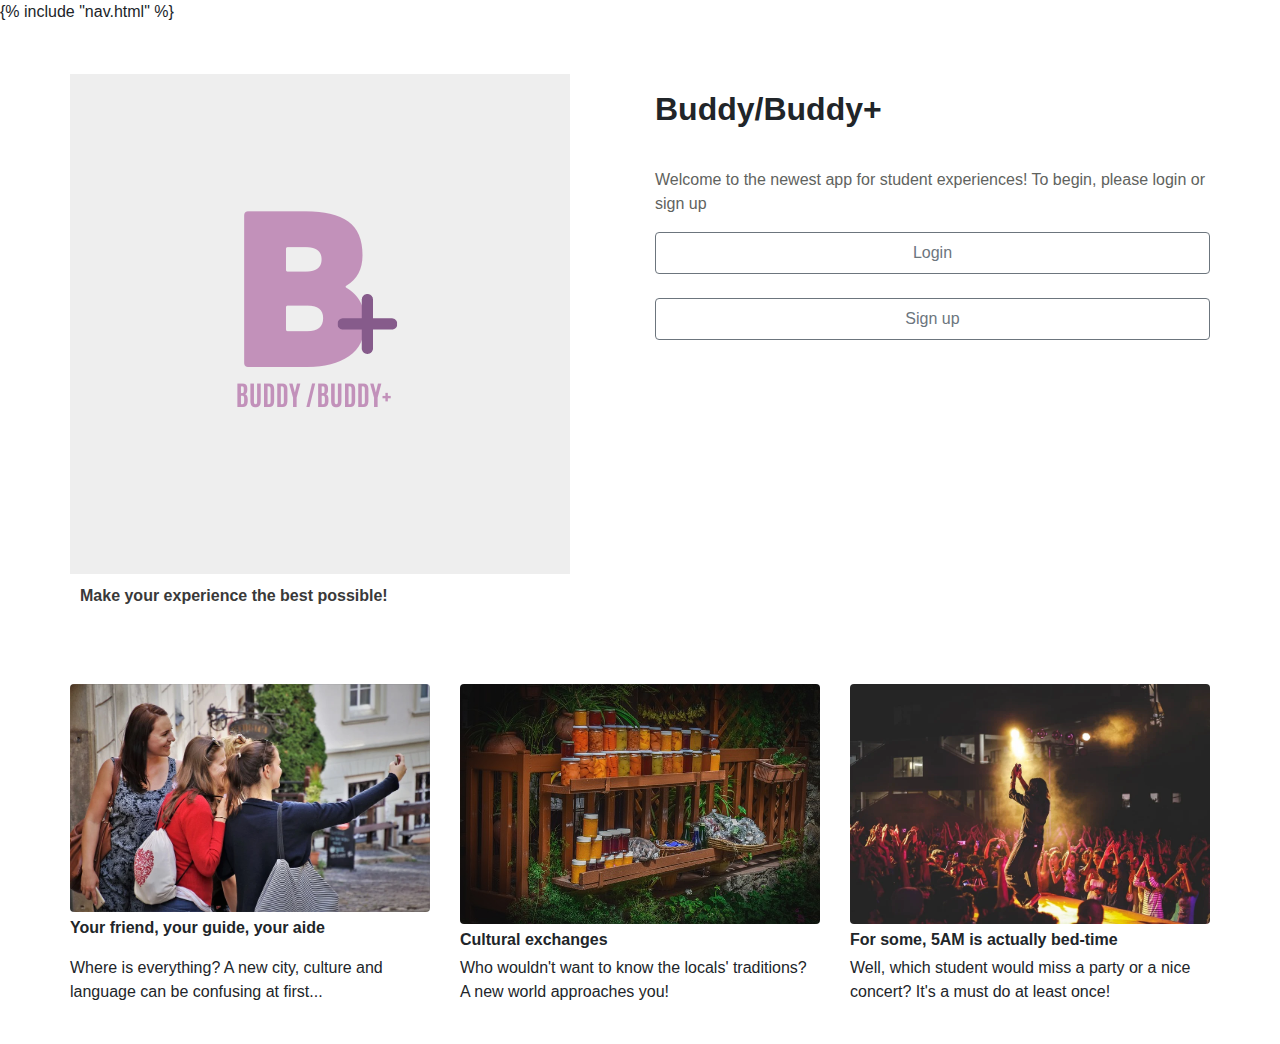
<file: buddy+/templates/index.html>
<!DOCTYPE html>
<html lang="en">
<head>
	<meta charset="UTF-8">
	<title>Find a buddy!</title>
	
	
	{% include "nav.html" %}
	
	<link rel="stylesheet" href="https://stackpath.bootstrapcdn.com/bootstrap/4.5.0/css/bootstrap.min.css">
    <link rel="stylesheet" href="https://maxcdn.bootstrapcdn.com/font-awesome/4.7.0/css/font-awesome.min.css">
	<link rel="stylesheet" href="../static/css/bootstrap.css">
	<link rel="stylesheet" href="../static/css/styles.css">
</head>
<body>

	<div class="bigicon" style="padding:50px;">
		<div class="container">
			<div class="row">
				<div class="col-lg-6 ">
					<figure><img src="../static/images/buddy_logo.png" alt="" class="img-fluid"/>
					<figcaption class="fig"><strong>Make your experience the best possible!</strong></figcaption></figure>
				</div>

				<div class="col-lg-6 paragraphsPrincipal">
					<p><h2><strong>Buddy/Buddy+</strong></h2></p>
					<p class="read"><br>Welcome to the newest app for student experiences!
						To begin, please login or sign up
					</p>
					<p>
						<a class= "nav-link btn btn-outline-secondary" href="/login">Login</a>
						<br>
						<a class= "nav-link btn btn-outline-secondary" href="/register">Sign up</a>
					</p>
				</div>
			</div>
		</div>


	</div>

	<div class="container">
		<div class="row">
		  <div class="col-lg-4 col-md-4 mb-4 mb-lg-0">
			  <figure>
				<img
				  src="../static/images/buddies.jpg"
				  class="w-100 shadow-1-strong rounded mb-1"
				  alt="buddies"
				/>
				  <figcaption><strong>Your friend, your guide, your aide</strong></figcaption>
			  </figure>
			  <p class="mt-1">Where is everything? A new city, culture and language can be confusing at first...</p>
		  </div>
		  <div class="col-lg-4 mb-4 mb-lg-0">
			  <figure>
				<img
				  src="../static/images/cultural_exc.jpg"
				  class="w-100 shadow-1-strong rounded mb-1"
				  alt="culture_photo"
				/>
				  <figcaption><strong>Cultural exchanges</strong></figcaption>
				  <p class="mt-1">Who wouldn't want to know the locals' traditions? A new world approaches you!</p>
			  </figure>
		  </div>

		  <div class="col-lg-4 mb-4 mb-lg-0">
			  <figure>
				<img
				  src="../static/images/party_pic.jpg"
				  class="w-100 shadow-1-strong rounded mb-1"
				  alt="party_pic"
				/>
				  <figcaption><strong>For some, 5AM is actually bed-time</strong></figcaption>
				  <p class="mt-1">Well, which student would miss a party or a nice concert? It's a must do at least once!</p>
			  </figure>
		  </div>
		</div>
	</div>

	<div class="mt-4"></div>

	
</body>
</html>
</file>
<file: buddy+/static/css/styles.css>
* {
	padding: 0;
	margin: 0;
}


.fig 
{
	padding: 10px;
	/*background-color: #d9c1d6;*/
	border-radius: 0px 0px 0px 0px;
	color: #393939;
}

.parCol
{
	width: 360px;
	border-radius: 0 0 8px 8px;
	padding: 20px;
	background-color: #ffffff;
	text-align: left;
	box-shadow: 0px 3px 0px grey;
	font-size: medium
}

.read {
	color: #5f635e;
}
</file>
